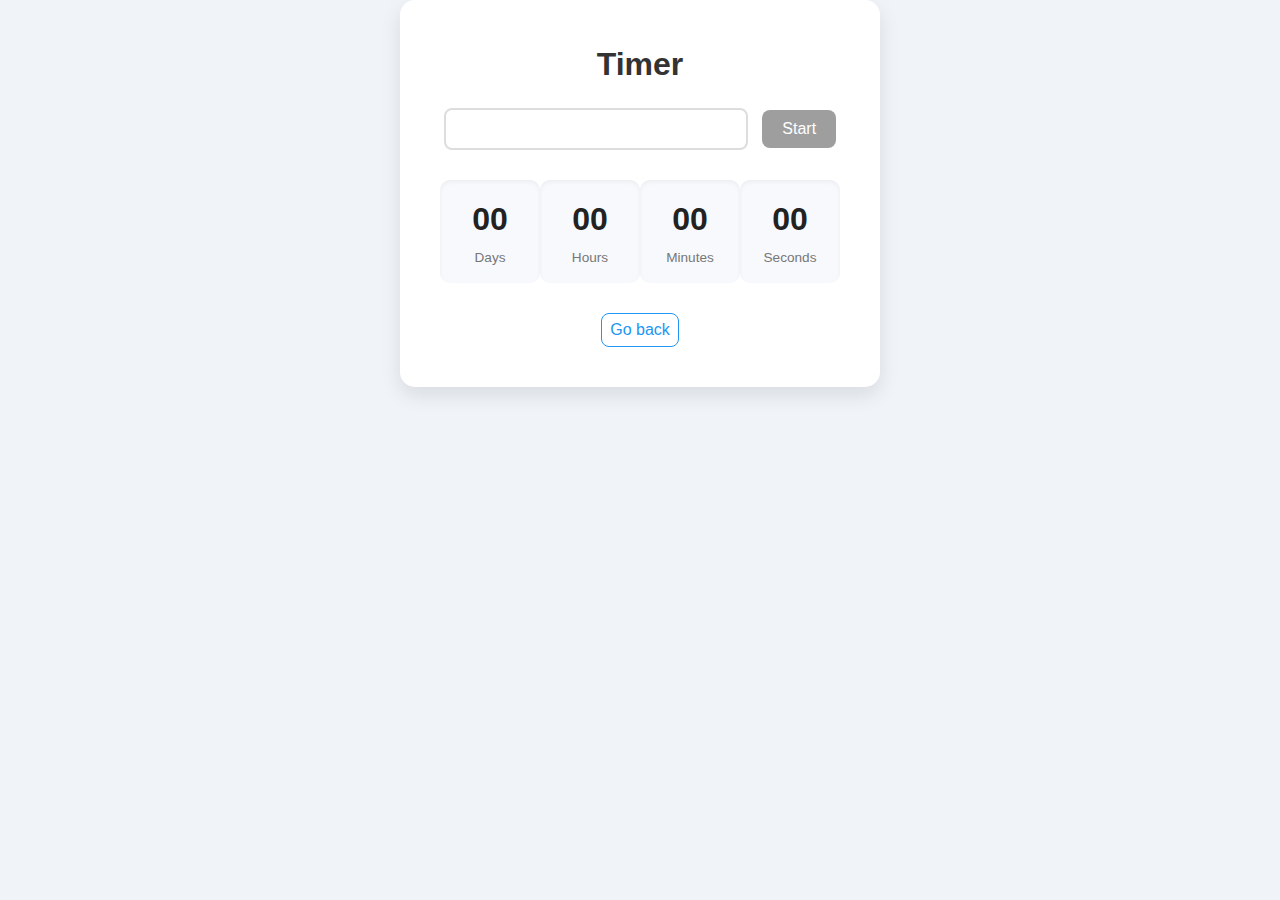
<file: src/1-timer.html>
<!DOCTYPE html>
<html lang="en">

<head>
  <meta charset="UTF-8" />
  <meta http-equiv="X-UA-Compatible" content="IE=edge" />
  <meta name="viewport" content="width=device-width, initial-scale=1.0" />
  <title>Timer</title>
  <link rel="stylesheet" href="./css/styles.css" />
  <link rel="stylesheet" href="./css/1-timer.css" />
</head>

<body>
  <main>
    <div class="container">
      <h1 class="main-title">Timer</h1>

      <input type="text" id="datetime-picker" />
      <button type="button" data-start disabled>Start</button>

      <div class="timer">
        <div class="field">
          <span class="value" data-days>00</span>
          <span class="label">Days</span>
        </div>
        <div class="field">
          <span class="value" data-hours>00</span>
          <span class="label">Hours</span>
        </div>
        <div class="field">
          <span class="value" data-minutes>00</span>
          <span class="label">Minutes</span>
        </div>
        <div class="field">
          <span class="value" data-seconds>00</span>
          <span class="label">Seconds</span>
        </div>
      </div>

      <a class="back-link" href="./index.html">Go back</a>
    </div>
  </main>

  <script type="module" src="./js/1-timer.js"></script>
</body>

</html>
</file>
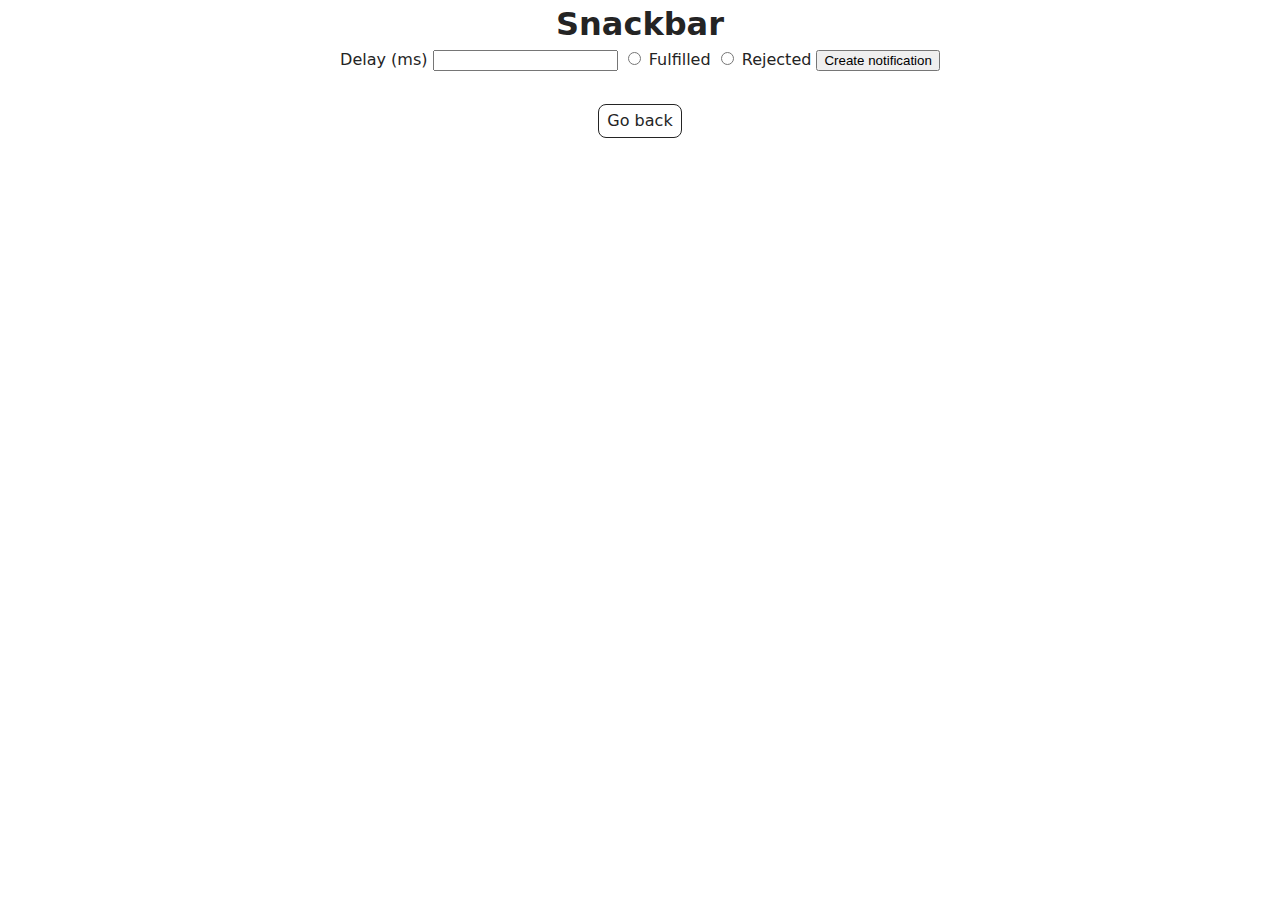
<file: src/2-snackbar.html>
<!DOCTYPE html>
<html lang="en">

<head>
  <meta charset="UTF-8" />
  <meta http-equiv="X-UA-Compatible" content="IE=edge" />
  <meta name="viewport" content="width=device-width, initial-scale=1.0" />
  <title>Snackbar</title>
  <link rel="stylesheet" href="./css/styles.css" />
</head>

<body>
  <main>
    <div class="container">
      <h1 class="main-title">Snackbar</h1>

      <form class="form">
        <label>
          Delay (ms)
          <input type="number" name="delay" required />
        </label>

        <label>
          <input type="radio" name="state" value="fulfilled" required />
          Fulfilled
        </label>

        <label>
          <input type="radio" name="state" value="rejected" required />
          Rejected
        </label>

        <button type="submit">Create notification</button>
      </form>
    </div>

    <a class="back-link" href="./index.html">Go back</a>
  </main>

  <script type="module" src="./js/2-snackbar.js"></script>
</body>

</html>
</file>
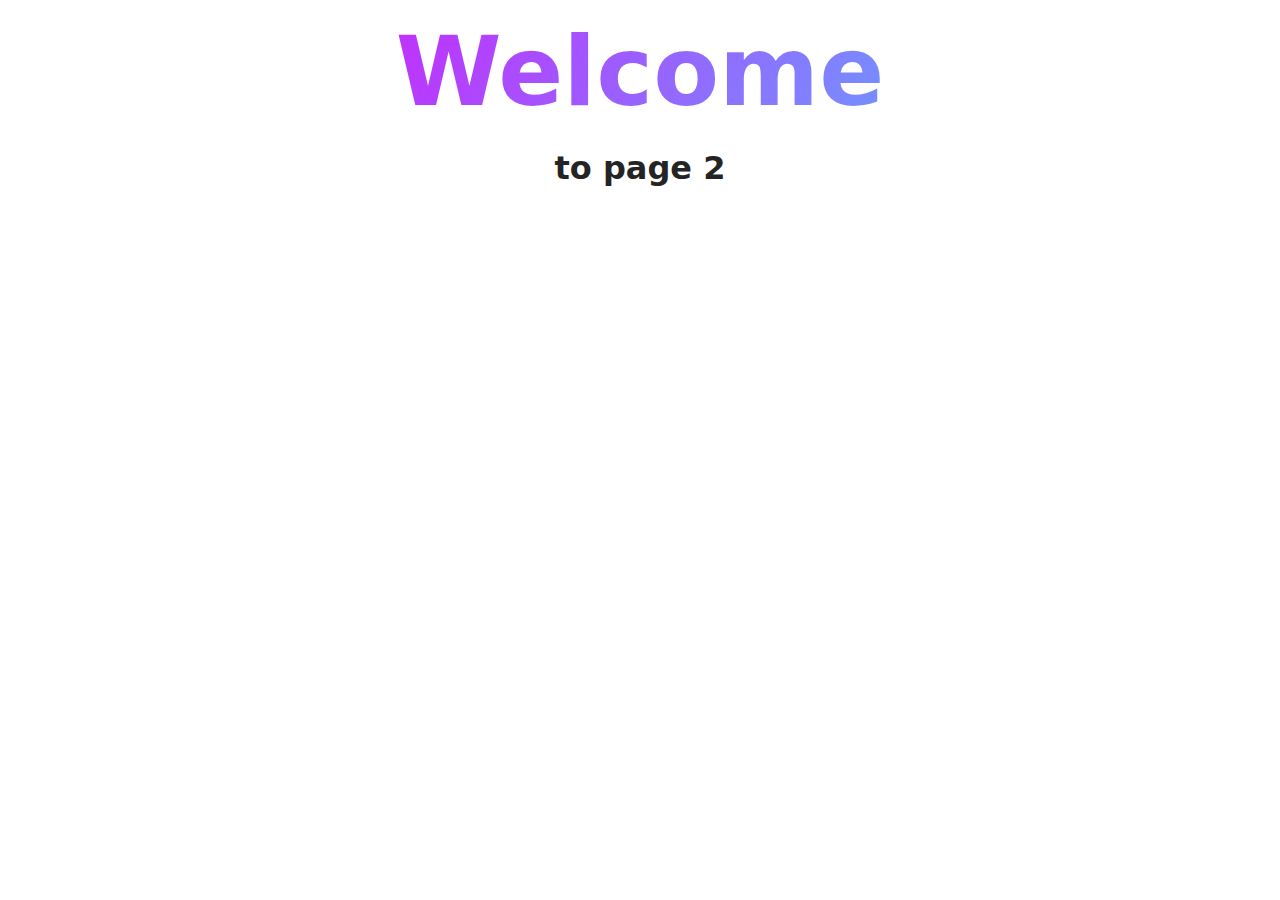
<file: src/page-2.html>
<!DOCTYPE html>
<html lang="en">
  <head>
    <meta charset="UTF-8" />
    <meta http-equiv="X-UA-Compatible" content="IE=edge" />
    <meta name="viewport" content="width=device-width, initial-scale=1.0" />
    <title>Page 2</title>
    <link rel="stylesheet" href="./css/styles.css" />
  </head>
  <body>
    <load
      src="./partials/header.html"
      icon-path="./img/sprite.svg#logo"
      highlight-act="active"
    />

    <main>
      <div class="container">
        <h1 class="main-title">
          <span class="main-title-gradient">Welcome</span> to page 2
        </h1>
        <load src="./partials/back-link.html" />
      </div>
    </main>

    <load src="./partials/footer.html" />
  </body>
</html>
</file>
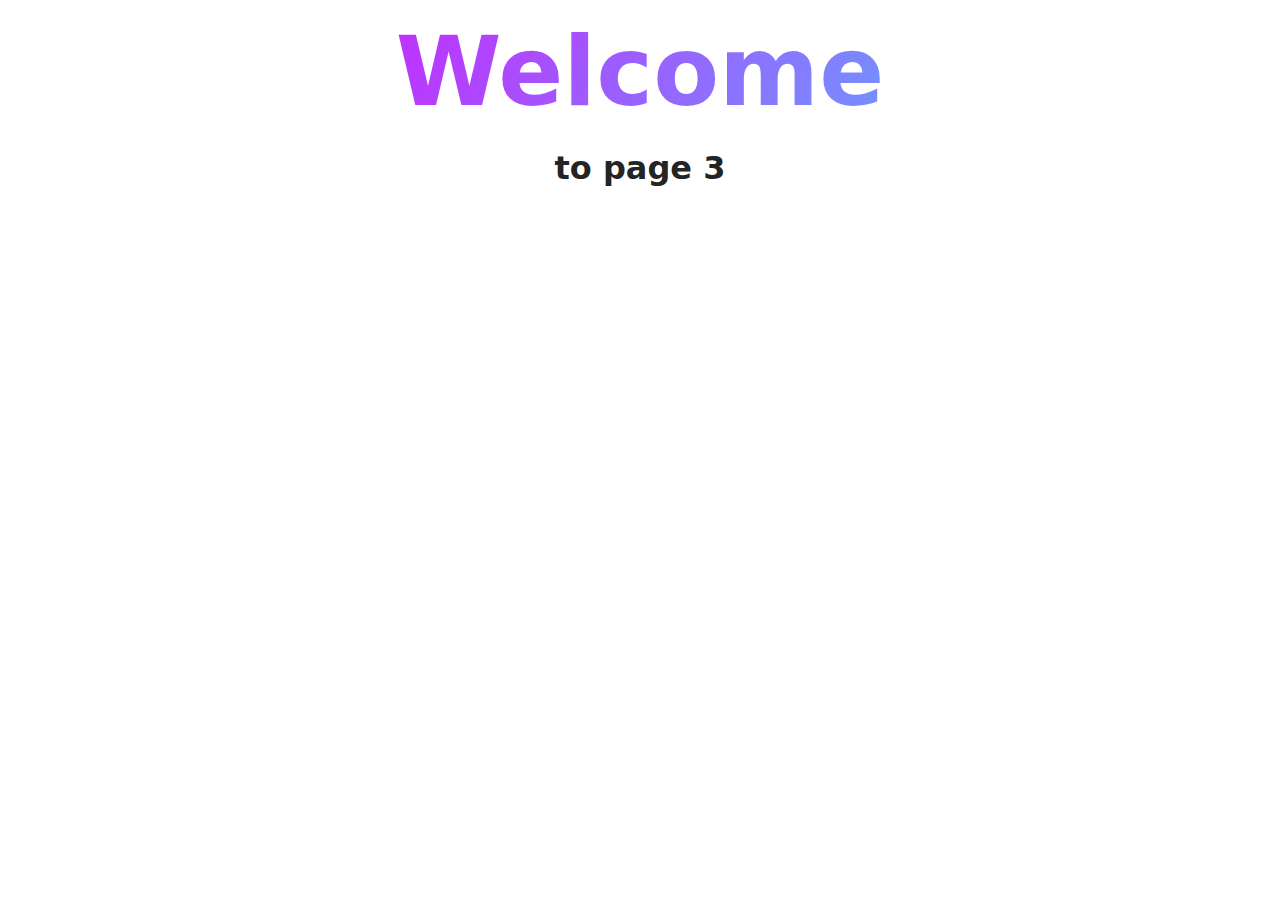
<file: src/page-3.html>
<!DOCTYPE html>
<html lang="en">
  <head>
    <meta charset="UTF-8" />
    <meta http-equiv="X-UA-Compatible" content="IE=edge" />
    <meta name="viewport" content="width=device-width, initial-scale=1.0" />
    <title>Page 3</title>
    <link rel="stylesheet" href="./css/styles.css" />
  </head>
  <body>
    <load
      src="./partials/header.html"
      icon-path="./img/sprite.svg#logo"
      highlight-curr="active"
    />

    <main>
      <div class="container">
        <h1 class="main-title">
          <span class="main-title-gradient">Welcome</span> to page 3
        </h1>
        <load src="./partials/back-link.html" />
      </div>
    </main>

    <load src="./partials/footer.html" />
  </body>
</html>
</file>
<file: src/css/1-timer.css>
/* styles.css */
body {
    margin: 0;
    font-family: 'Arial', sans-serif;
    background: #f0f4f8;
    display: flex;
    justify-content: center;
    align-items: center;
    height: 100vh;
}

.container {
    background: #ffffff;
    padding: 40px;
    border-radius: 15px;
    box-shadow: 0 8px 20px rgba(0, 0, 0, 0.1);
    text-align: center;
    max-width: 400px;
    width: 100%;
}

.main-title {
    font-size: 2em;
    margin-bottom: 20px;
    color: #333333;
}

#datetime-picker {
    padding: 10px;
    font-size: 1em;
    width: 70%;
    border: 2px solid #ddd;
    border-radius: 8px;
    margin-right: 10px;
}

button[data-start] {
    padding: 10px 20px;
    font-size: 1em;
    background-color: #4caf50;
    color: white;
    border: none;
    border-radius: 8px;
    cursor: pointer;
    transition: 0.3s;
}

button[data-start]:disabled {
    background-color: #9e9e9e;
    cursor: not-allowed;
}

button[data-start]:hover:not(:disabled) {
    background-color: #45a049;
}

.timer {
    display: flex;
    justify-content: space-between;
    margin-top: 30px;
}

.field {
    display: flex;
    flex-direction: column;
    align-items: center;
    background: #f7f9fc;
    padding: 15px;
    border-radius: 10px;
    width: 70px;
    box-shadow: inset 0 2px 4px rgba(0, 0, 0, 0.05);
}

.value {
    font-size: 2em;
    font-weight: bold;
    color: #222;
}

.label {
    margin-top: 5px;
    font-size: 0.85em;
    color: #777;
}

.back-link {
    display: inline-block;
    margin-top: 30px;
    color: #2196f3;
    text-decoration: none;
    transition: 0.3s;
}

.back-link:hover {
    text-decoration: underline;
}
</file>
<file: src/css/styles.css>
/**
  |============================
  | include css partials with
  | default @import url()
  |============================
*/
/* Common styles */
@import url('./reset.css');
@import url('./base.css');
@import url('./container.css');
@import url('./animations.css');

/* Sections style */
@import url('./header.css');
@import url('./vite-promo.css');
@import url('./badges.css');
@import url('./back-link.css');
@import url('./footer.css');
</file>
